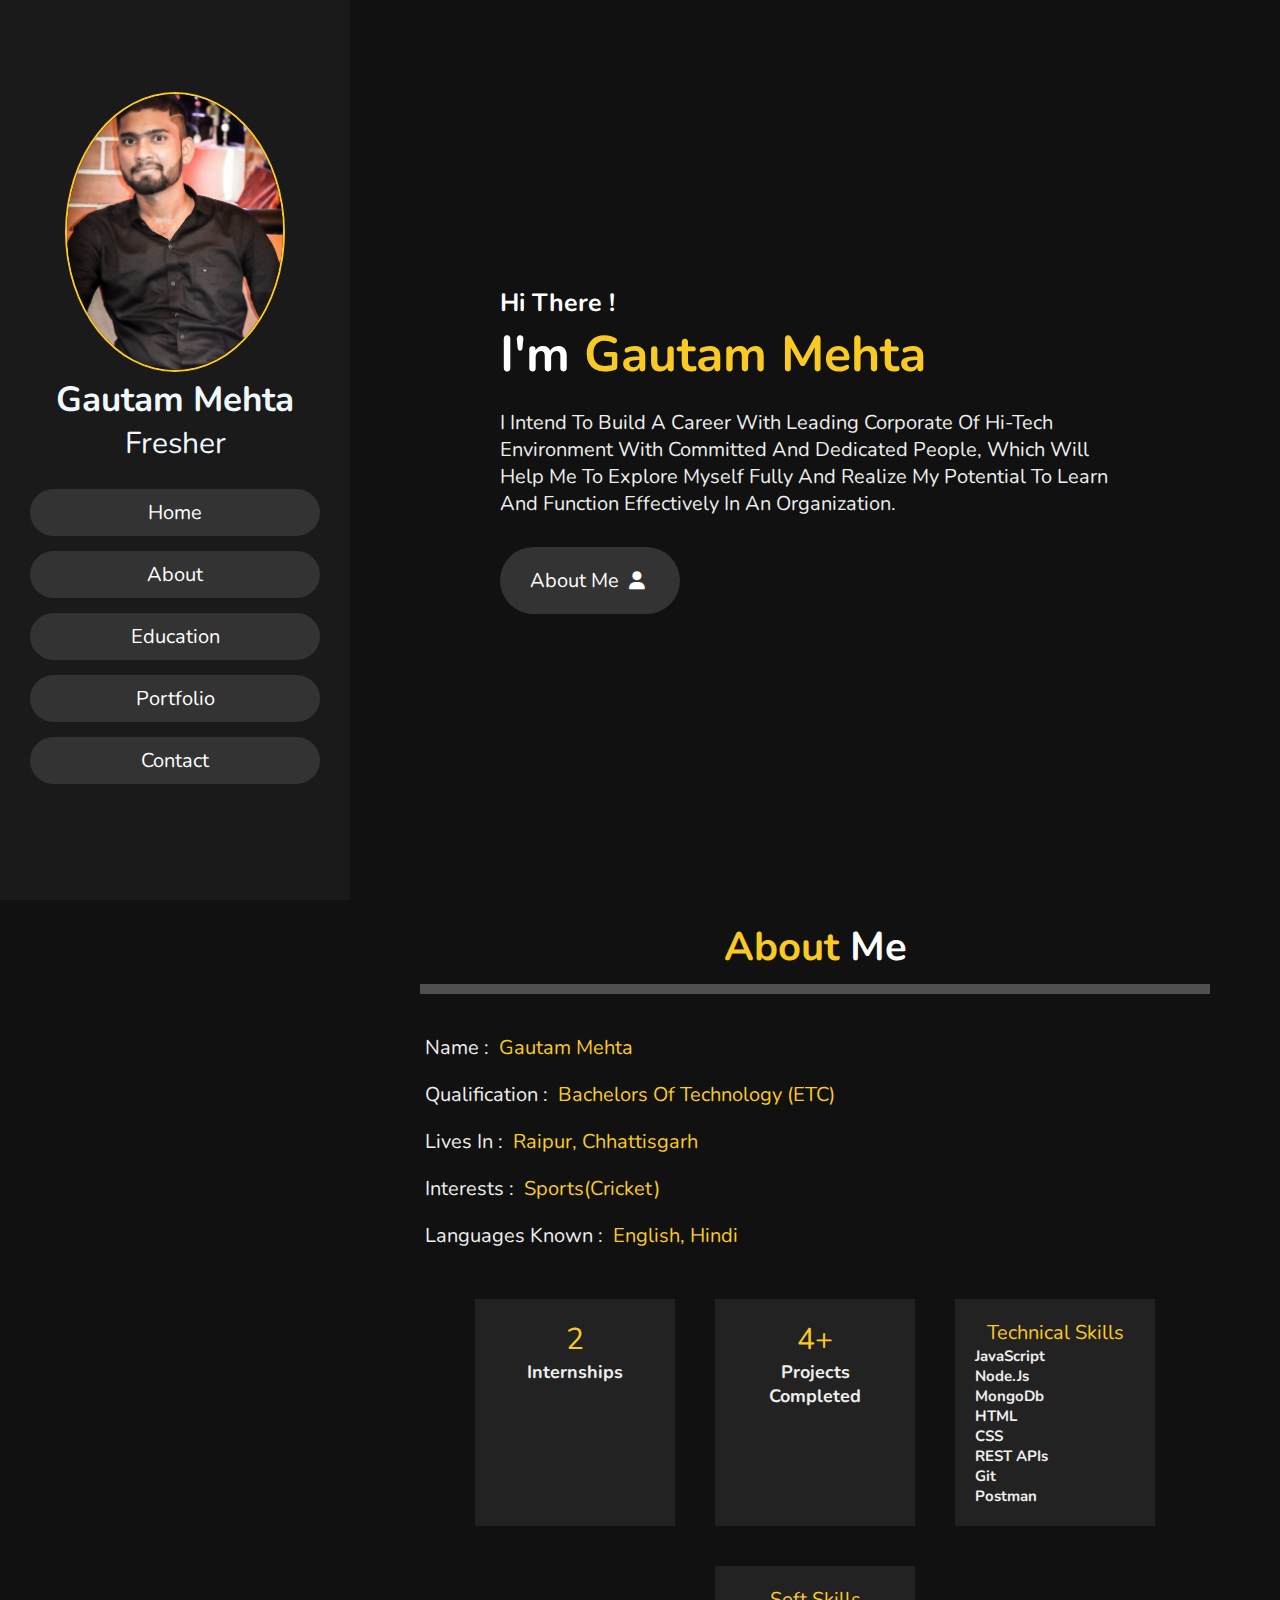
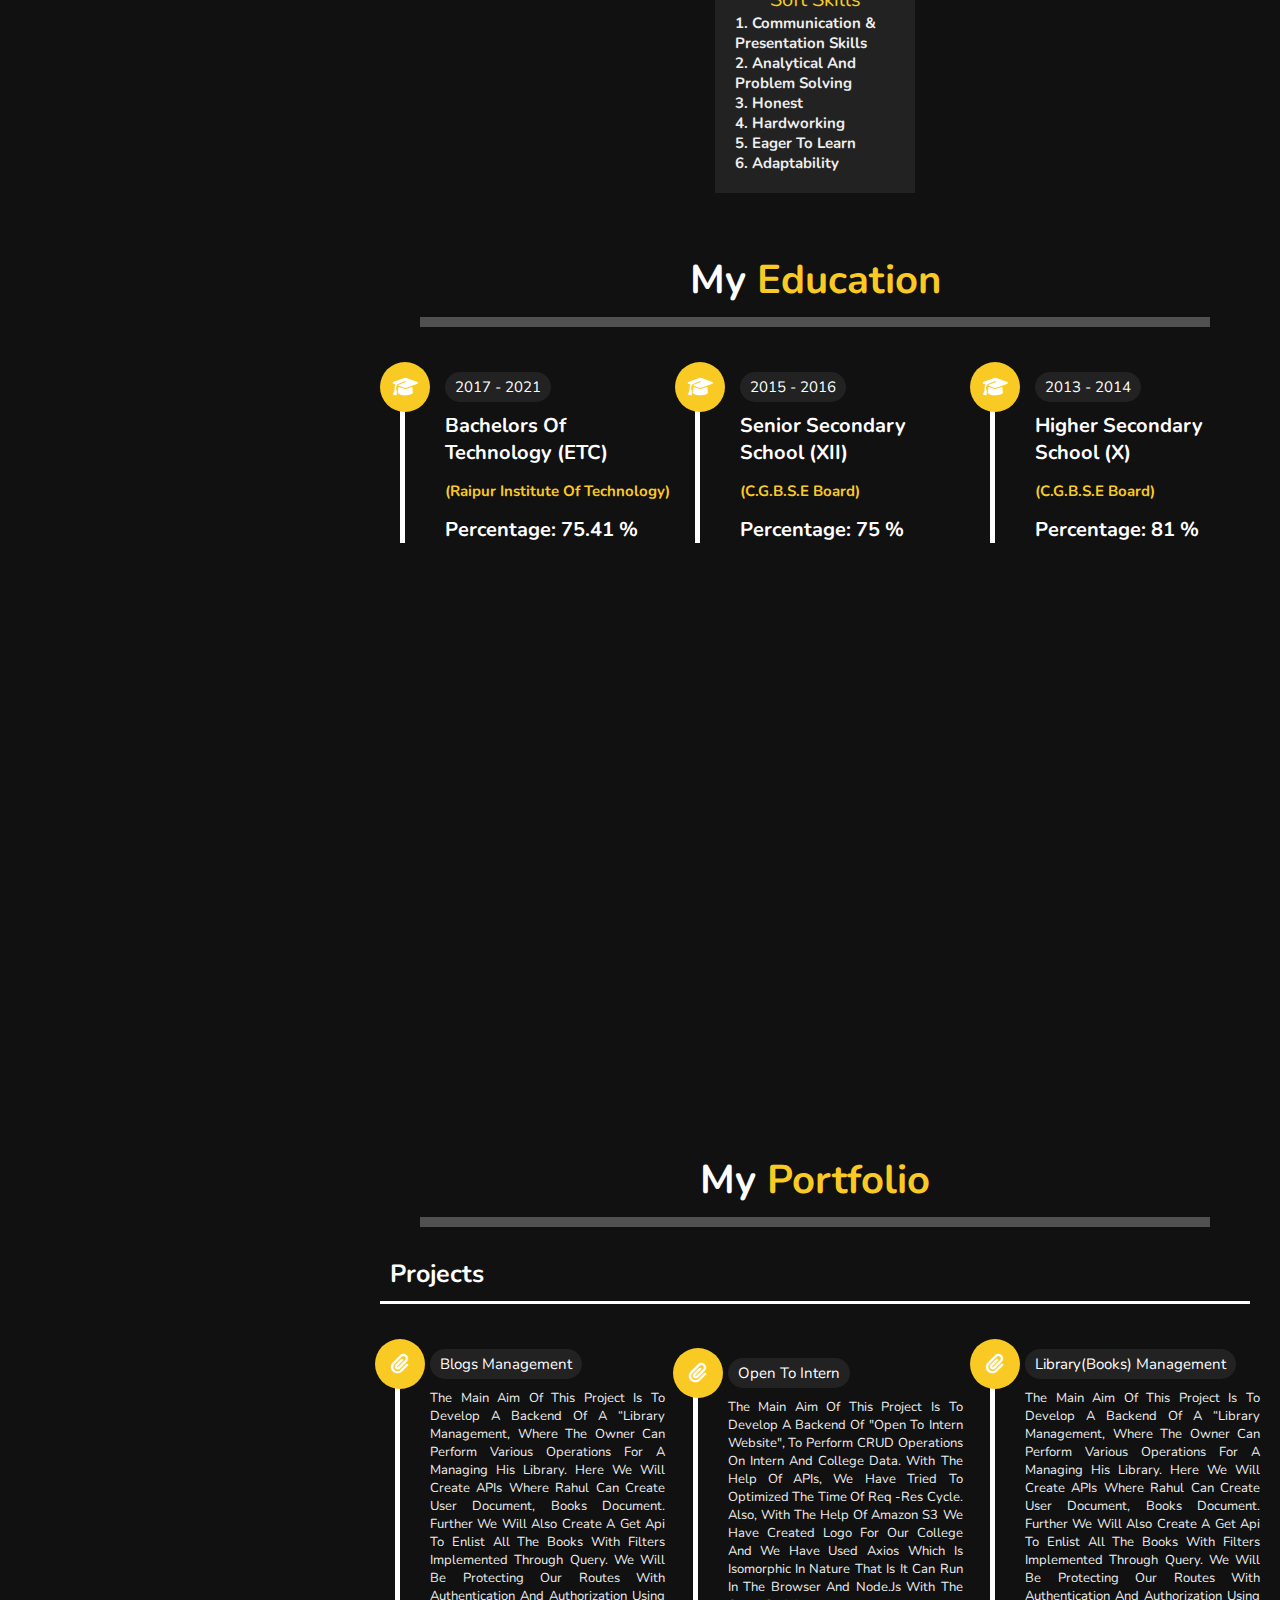
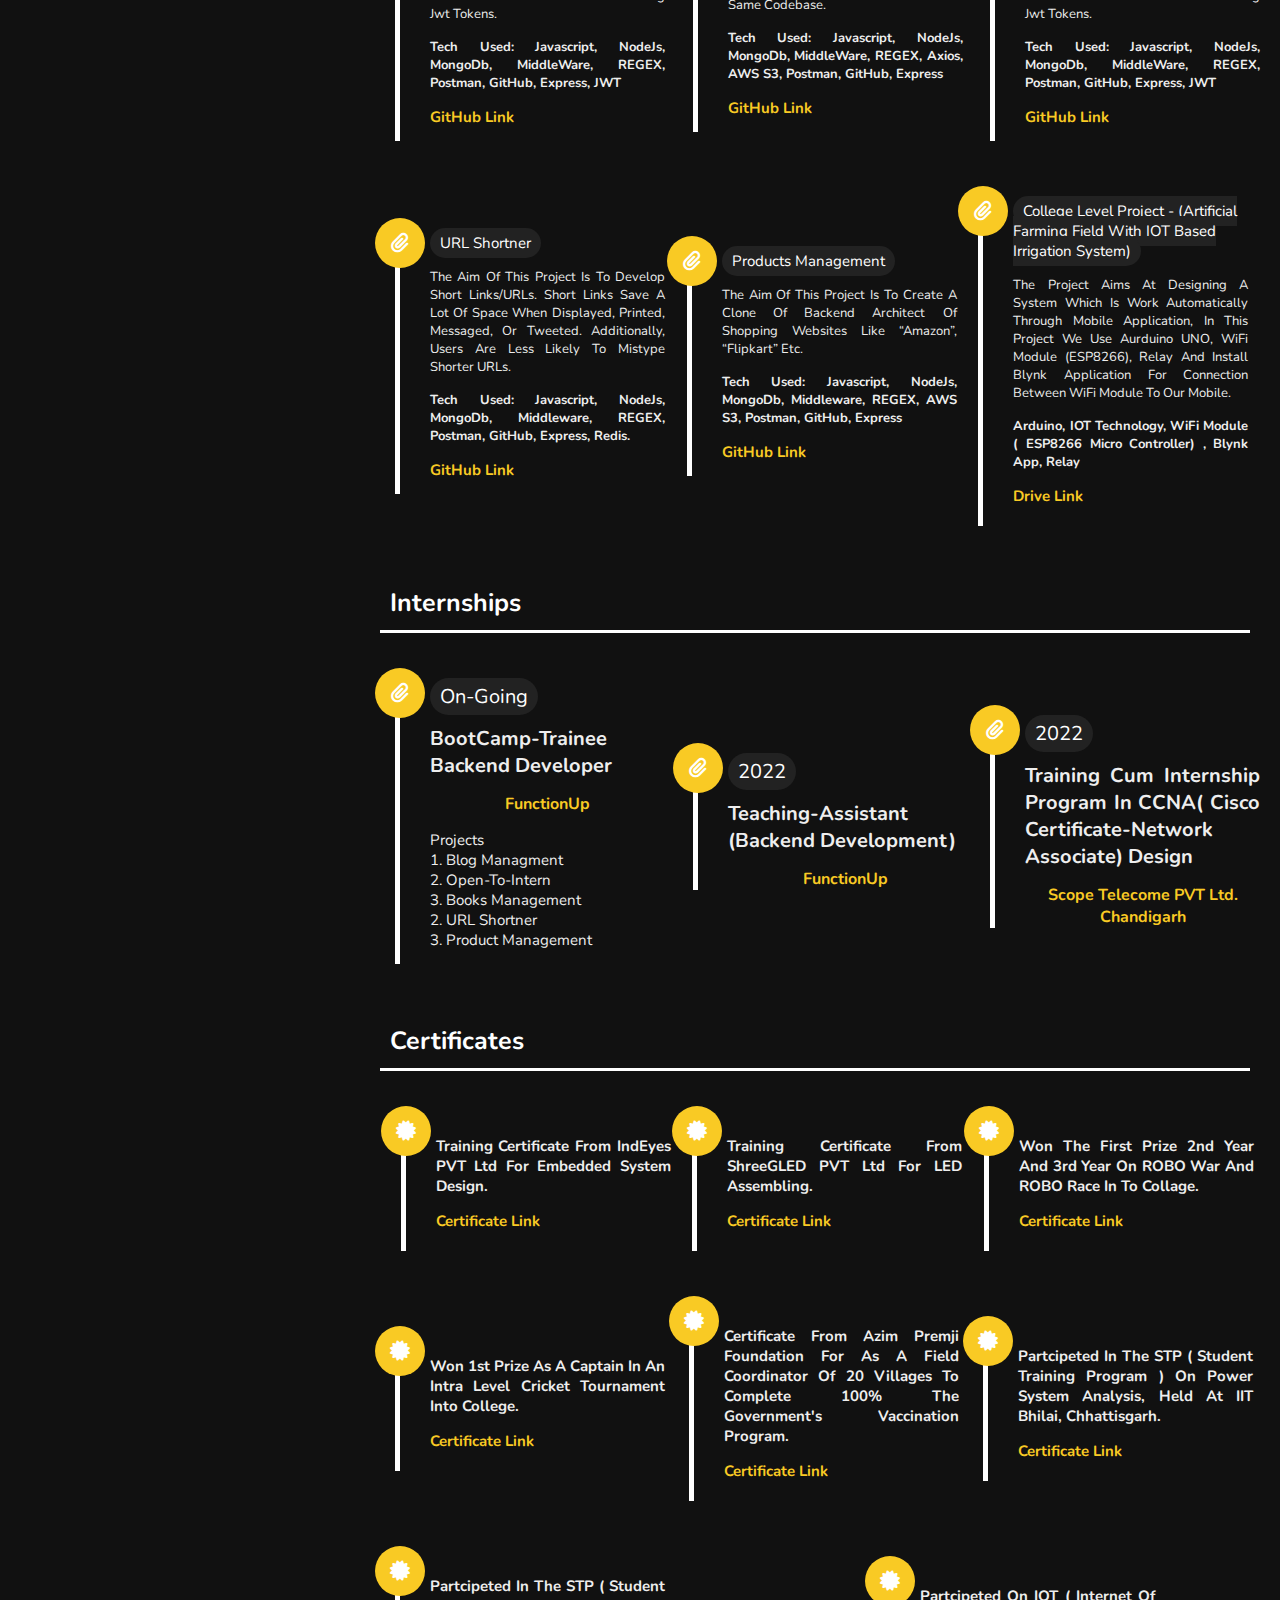
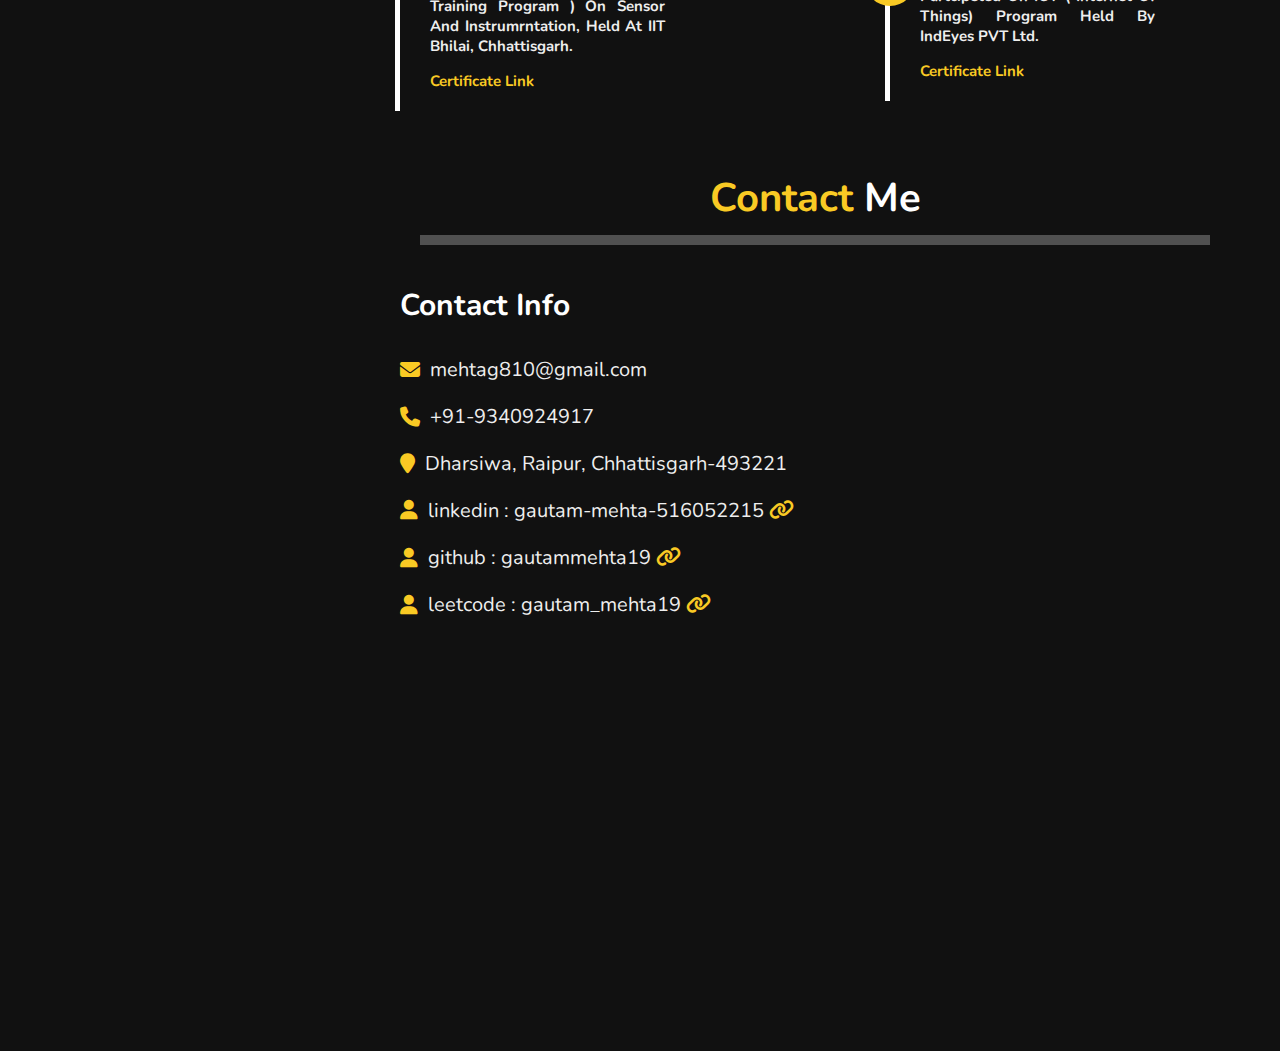
<file: index.html>
<!DOCTYPE html>
<html lang="en">

<head>
    <meta charset="UTF-8">
    <meta name="viewport" content="width=device-width, initial-scale=1.0">
    <title>My personal portfolio website</title>

    <!-- font awesome cdn link -->
    <link rel="stylesheet" href="https://cdnjs.cloudflare.com/ajax/libs/font-awesome/6.2.0/css/all.min.css">

    <!-- custom css file link-->
    <link rel="stylesheet" href="style.css">
</head>

<body>

    <!--header section starts-->

    <header>

        <div class="user">
            <img src="images/pic.jpg" alt="Display Picture">  
            <h3 class="name">Gautam Mehta</h3>
            <p class="post">Fresher</p>
        </div>

        <nav class="navbar">
            <ul>
                <li><a href="#home">home</a></li>
                <li><a href="#about">about</a></li>
                <li><a href="#education">education</a></li>
                <li><a href="#portfolio">portfolio</a></li>
                <li><a href="#contact">contact</a></li>
            </ul>
        </nav>
    </header>

    <!--header section ends-->

    <div id="menu" class="fas fa-bars"></div>

    <!-- Home section starts-->

    <section class="home" id="home">

        <h3>Hi There !</h3>
        <h1>I'm <span>Gautam Mehta</span></h1>
        <p>I intend to build a career with leading corporate of hi-tech environment with committed and dedicated
            people, which will help me to explore myself fully and realize my potential to learn and function effectively in
            an organization.
        </p>
        <a href="#about"><button class="btn">about me <i class="fas fa-user"></i></button></a>

    </section>

    <!-- Home section ends-->


    <!-- About section starts-->

    <section class="about" id="about">
        <h1 class="heading"><span>about </span>Me</h1>
        <div class="row">
            <div class="info">
                <h3><span>name : </span> Gautam Mehta</h3>
                <h3><span>qualification : </span> Bachelors of Technology (ETC)</h3>
                <h3><span>lives In : </span>Raipur, Chhattisgarh </h3>
                <h3><span>interests : </span> sports(cricket)</h3>
                <h3><span>languages Known : </span> English, Hindi </h3>
                <!--<a href="#"><button class="btn">download CV <i class="fas fa-download"></i></button></a> -->
            </div>

            <div class="counter">
                <div class="box">
                    <span style="font-size: 3rem;">2</span>
                    <h3 style="text-align: center; font-size: large;">Internships</h3>
                    <!-- <span>Internships</span>
                    <h3>1. BootCamp - Trainee Backend Developer(Ongoing)</h3>
                    <h5><i class="fas fa-map-marker"></i>  FunctionUp</h5> <br>
                    <h3>2. training cum Internship Program in Web Development</h3>
                    <h5><i class="fas fa-map-marker"></i>  Dezignolics</h5> -->

                </div>

                <div class="box">
                    <span style="font-size: 3rem;">4+</span>
                    <h3 style="text-align: center; font-size: large;">Projects Completed</h3>
                </div>

                <div class="box">
                    <span>Technical Skills</span>
                    <h3>JavaScript<br> Node.js<br> MongoDb<br> HTML<br> CSS<br> REST APIs<br> Git<br>Postman</h3>
                </div>

                <div class="box">
                    <span>Soft Skills</span>
                    <h3>1. Communication & Presentation skills<br>
                        2. Analytical and Problem
                        Solving<br>
                        3. Honest<br>
                        4. Hardworking<br>
                        5. Eager to Learn<br>
                        6. Adaptability
                    </h3>
                </div>

                <!-- <div class="box"> -->
                    <!-- <span style="font-size: 3rem;">1</span>
                    <h3 style="text-align: center; font-size: medium;">Research Paper publication</h3> -->
                    <!-- <span>Publications</span>
                    <h3>Multimedia Security on Cloud Computing Using Cryptography</h3> <br> 
                    <h3><i class="fas fa-user">  </i>  Ankita, Aditi, Avdhoot, Supriya</h3> <br>
                    <h5><i class="fas fa-map-marker"></i>  IRJET</h5>  -->
                <!-- </div> -->

                

            </div>
        </div>
    </section>

    <!-- About section ends-->


    <!-- Education section starts-->

    <section class="education" id="education">
        <h1 class="heading"> my <span>education</span> </h1>
        <div class="box-container">
            <div class="box">
                <i class="fas fa-graduation-cap"></i>
                <span>2017 - 2021</span>
                <h3>Bachelors of Technology (ETC)</h3>
                <h4>(Raipur Institute of Technology)</h4>
                <!-- <h3>CGPA: 7.06</h3> -->
                <h3>Percentage: 75.41 %</h3>
            </div>
            
            <div class="box">
                <i class="fas fa-graduation-cap">  </i>
                <span>2015 - 2016</span>
                <h3>Senior Secondary School (XII)</h3>
                <h4>(C.G.B.S.E Board)</h4>
                <h3>Percentage: 75 %</h3>
            </div>

            <div class="box">
                <i class="fas fa-graduation-cap"></i>
                <span>2013 - 2014</span>
                <h3>Higher Secondary School (X)</h3>
                <h4>(C.G.B.S.E Board)</h4>
                <!-- <h3>CGPA: 7.6</h3> -->
                <h3>Percentage: 81 %</h3>
            </div>

        </div>

    </section>

    <!-- Education section ends-->


    <!-- Portfolio section starts-->

    <section class="portfolio" id="portfolio">
        <h1 class="heading"> my <span>portfolio</span> </h1>

        <h2 class="subheading">Projects</h2>

        <div class="box-container">

            <div class="box">
                <i class="fas fa-paperclip"></i>
                <span>Blogs Management</span>
                <p>The main aim of this project is to develop a backend of a “Library Management, where the owner can perform various operations for a managing his library. Here we will create APIs where Rahul can create user document, books document. Further we will also create a get api to enlist all the books with filters implemented through query. We will be protecting our routes with authentication and authorization using jwt tokens.</p> 

                <h3>Tech used: Javascript, NodeJs, MongoDb, MiddleWare, REGEX, Postman, GitHub, Express, JWT</h3>

                <h3><a href="https://github.com/GautamMehta19/project_1_blogManagment/tree/project/blogManagement"> GitHub Link </a></h3> <br>
            </div>

            <div class="box">
                <i class="fas fa-paperclip"></i>
                <span>Open To intern</span>
                <p>The main aim of this project is to develop a backend of "Open to Intern Website", to perform CRUD
                    operations on intern and college data. With the help of APIs, we have tried to optimized the time of req -res
                    cycle. Also, with the help of amazon S3 we have created logo for our college and we have used axios which
                    is isomorphic in nature that is it can run in the browser and node.js with the same codebase.</p> 

                <h3>Tech used: Javascript, NodeJs, MongoDb, MiddleWare, REGEX, Axios, AWS S3, Postman, GitHub, Express</h3>

                <h3><a href="https://github.com/GautamMehta19/project-2-Open-to-Intern/tree/project/internshipGroup47"> GitHub Link </a></h3> <br>
            </div>

            <div class="box">
                <i class="fas fa-paperclip"></i>
                <span>Library(Books) Management</span>
                <p>The main aim of this project is to develop a backend of a “Library Management, where the owner can perform various operations for a managing his library. Here we will create APIs where Rahul can create user document, books document. Further we will also create a get api to enlist all the books with filters implemented through query. We will be protecting our routes with authentication and authorization using jwt tokens.</p> 

                <h3>Tech used: Javascript, NodeJs, MongoDb, MiddleWare, REGEX, Postman, GitHub, Express, JWT</h3>

                <h3><a href="https://github.com/GautamMehta19/Project-3-Books_Managment/tree/project/booksManagementGroup44"> GitHub Link </a></h3> <br>
            </div>

            <div class="box">
                <i class="fas fa-paperclip"></i>
                <span>URL Shortner</span>
                <p> The aim of this project is to develop short links/URLs. Short links save a lot of space when displayed,
                    printed, messaged, or tweeted. Additionally, users are less likely to mistype shorter URLs.</p> 

                <h3>Tech used:  Javascript, NodeJs, MongoDb, Middleware, REGEX, Postman, GitHub, Express, Redis.</h3>

                <h3><a href="https://github.com/GautamMehta19/project_4-urlShortnerGroup/tree/project/urlShortnerGroup44"> GitHub Link </a></h3> <br>
            </div>

            <div class="box">
                <i class="fas fa-paperclip"></i>
                <span>Products Management</span>
                <p> The aim of this project is to create a clone of backend architect of shopping websites like “Amazon”,
                    “Flipkart” etc.</p> 

                <h3>Tech used:  Javascript, NodeJs, MongoDb, Middleware, REGEX, AWS S3, Postman, GitHub, Express</h3>

                <h3><a href="https://github.com/GautamMehta19/Product_Managment-e-shopping-cart-/tree/project/productsManagementGroup44"> GitHub Link </a></h3> <br>
            </div>

            

            <div class="box">
                <i class="fas fa-paperclip"></i>
                <span>College Level Project - (Artificial Farming Field with IOT Based Irrigation System)</span>
                <p> The project aims at designing a system which is work automatically through mobile application, in this project we use aurduino UNO, WiFi Module (ESP8266), Relay and install Blynk application for connection between WiFi module to our mobile.</p>

                <h3>Arduino, IOT Technology, WiFi module ( ESP8266 micro Controller) , Blynk App, Relay</h3>

                <h3><a href="https://drive.google.com/drive/folders/1ARFFRWPECGOO5T4LygPxQ1DUd_nhGhR_"> drive Link<a></h3> <br>
            </div>

            <!-- <div class="box"> -->
                <!-- <i class="fas fa-paperclip"></i>
                <span>Image and Video Security</span>
                <p> The main objective of project is to protect the files in the cloud using cryptographyfrom side channel attack
                    providing double encryption to secure the images and videos.</p>

                <h3>Tech used: AVA, HTML, CSS, Cloud, Cryptography </h3> -->
            <!-- </div> -->

        </div>

        <h2 class="subheading">Internships</h2>

        <div class="box-container">
            <div class="box">
                <i class="fas fa-paperclip"></i>
                <span style="font-size: 2rem;">On-going</span>
                <h3 style="font-size: 2rem;">BootCamp-Trainee Backend Developer</h3><br>
                <h5>FunctionUp</h5>
                <p style="font-size: 1.5rem;"> Projects<br>
                    1. Blog managment<br>
                    2. Open-to-Intern<br>
                    3. Books Management<br>
                    2. URL Shortner<br>
                    3. Product Management
                </p> <br>
            </div>

            <div class="box">
                <i class="fas fa-paperclip"></i>
                <span style="font-size: 2rem;">2022</span>
                <h3 style="font-size: 2rem;">Teaching-Assistant (backend development) </h3><br>
                <h5>FunctionUp</h5>
            </div>

            <div class="box">
                <i class="fas fa-paperclip"></i>
                <span style="font-size: 2rem;">2022</span>
                <h3 style="font-size: 2rem;">Training cum Internship program in CCNA( Cisco Certificate-Network Associate) design</h3><br>
                <h5>Scope Telecome PVT Ltd. Chandigarh</h5>
                <!-- <p style="font-size: 1.5rem;">Scope Telecome PVT Ltd. Chandigarh.</p> -->
            </div>

        </div>

        <h2 class="subheading">Certificates</h2>
        
        <div class="box-container">
            <div class="box">
                <i class="fas fa-certificate"></i>
                <h3 style="font-size: 1.5rem;">training certificate from IndEyes PVT Ltd for Embedded System Design.</h3>
                <h3><a href="https://drive.google.com/drive/folders/16zf2nUGRCT5xY2Tk5tcE2GKf2kvYoNDE"> Certificate Link<a></h3> <br>
            </div>

            <div class="box">
                <i class="fas fa-certificate"></i>
                <h3 style="font-size: 1.5rem;">Training Certificate from ShreeGLED PVT Ltd for LED assembling.</h3>
                <h3><a href="https://drive.google.com/drive/folders/1-s80EmAQZtOrBmjZzFjru43AAKSfsTT-"> Certificate Link<a></h3> <br>
            </div>

            <div class="box">
                <i class="fas fa-certificate"></i>
                <h3 style="font-size: 1.5rem;">Won the First prize 2nd year and 3rd year on ROBO War and ROBO Race in to collage.</h3>
                <h3><a href="https://drive.google.com/drive/folders/1BbDYMZ6IWfsI31lujWFvcknZU0oHHNhK"> Certificate Link<a></h3> <br>
            </div>

            <div class="box">
                <i class="fas fa-certificate"></i>
                <h3 style="font-size: 1.5rem;"> Won 1st prize as a captain in an intra level cricket tournament into college.</h3>
                <h3><a href="https://drive.google.com/drive/folders/1Rxd0oKW8vPhd-dD3Dz3xihB8b93FHmJD"> Certificate Link<a></h3> <br>
            </div>

            <div class="box">
                <i class="fas fa-certificate"></i>
                <h3 style="font-size: 1.5rem;"> Certificate from Azim Premji Foundation for as a Field Coordinator of 20 villages to complete 100% the government's vaccination program.</h3>
                <h3><a href="https://drive.google.com/drive/folders/1Rxd0oKW8vPhd-dD3Dz3xihB8b93FHmJD"> Certificate Link<a></h3> <br>
            </div>

            <div class="box">
                <i class="fas fa-certificate"></i>
                <h3 style="font-size: 1.5rem;"> Partcipeted in the STP ( student training program ) on power system analysis, held at IIT Bhilai, Chhattisgarh.</h3>
                <h3><a href="https://drive.google.com/drive/folders/1JLv4YiOA7SeDTRDKI-G6Ed0BfLfzoCXe"> Certificate Link<a></h3> <br>
            </div>

            <div class="box">
                <i class="fas fa-certificate"></i>
                <h3 style="font-size: 1.5rem;"> Partcipeted in the STP ( student training program ) on Sensor and Instrumrntation, held at IIT Bhilai, Chhattisgarh.</h3>
                <h3><a href="https://drive.google.com/drive/folders/1G34Zj95E5fP5RXLKfn_u4AIAue8qANZ7"> Certificate Link<a></h3> <br>
            </div>

            <div class="box">
                <i class="fas fa-certificate"></i>
                <h3 style="font-size: 1.5rem;"> Partcipeted on IOT ( Internet of Things) Program held by IndEyes PVT Ltd.</h3>
                <h3><a href="https://drive.google.com/drive/folders/1EjEjkSrzQ4N1tFpfLtd4wFUPaqRPg8x4"> Certificate Link<a></h3> <br>
            </div>
        </div>
        

    </section>

    <!-- Portfolio section ends-->


    <!-- contact section starts-->

    <section class="contact" id="contact">

        <h1 class="heading"><span>contact</span> me</h1>
        <div class="row">
            <div class="content">
                <h3 class="title">contact info</h3>
                <div class="info">
                    <h3 style="text-transform: lowercase;"><i class="fas fa-envelope"></i>   mehtag810@gmail.com</h3>
                    <h3><i class="fas fa-phone"></i>  +91-9340924917</h3>
                    <h3><i class="fas fa-map-marker"></i>  Dharsiwa, Raipur, Chhattisgarh-493221</h3>
                    <h3><i class="fas fa-user"></i> <a href="https://www.linkedin.com/in/gautam-mehta-516052215/" style="text-transform: lowercase;"> LinkedIn : gautam-mehta-516052215  <i class="fas fa-link"></i></a></h3>
                    <h3><i class="fas fa-user"> </i><a href="https://github.com/GautamMehta19" style="text-transform: lowercase;">  GitHub : GautamMehta19  <i class="fas fa-link"></i></a></h3>
                    <h3><i class="fas fa-user"> </i><a href="https://leetcode.com/Gautam_Mehta19/" style="text-transform: lowercase;">  LeetCode : Gautam_Mehta19  <i class="fas fa-link"></i></a></h3>
                </div>
            </div>
        </div>

    </section>

    <!-- contact section ends-->


    <!-- scroll top button
    <a href="#home" class="top">
        <img src="images/scroll-top-img.png" alt="">
    </a> -->



    <!-- jquery cdn link-->

    <script src="https://cdnjs.cloudflare.com/ajax/libs/jquery/3.6.1/jquery.min.js"></script>

    <!--custom js file link-->
    <script src="script.js"></script>

</body>
</html>
</file>
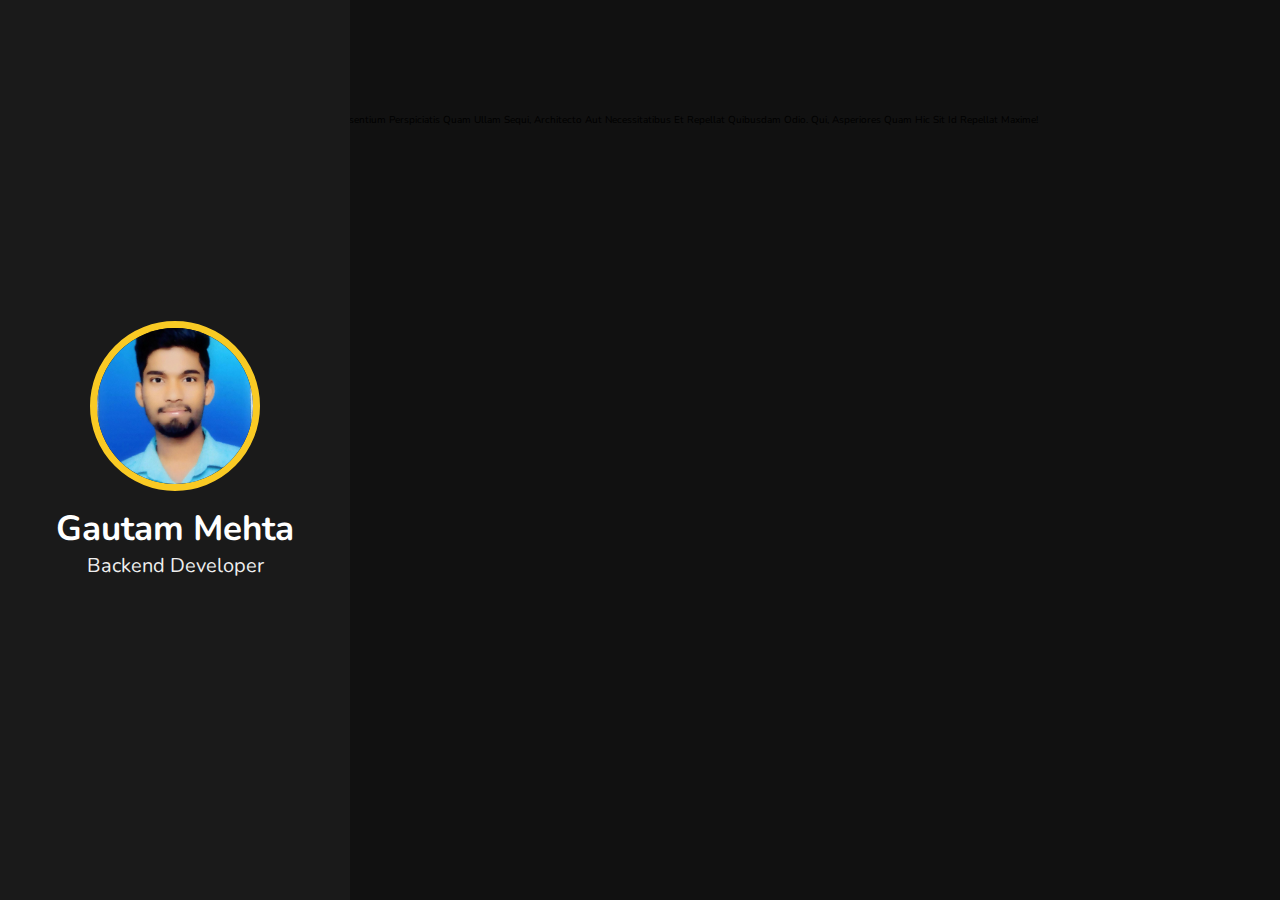
<file: portfolio/index.html>
<!DOCTYPE html>
<html lang="en">
<head>
    <meta charset="UTF-8">
    <meta http-equiv="X-UA-Compatible" content="IE=edge">
    <meta name="viewport" content="width=device-width, initial-scale=1.0">
    <title>Personal poertfolio Gautam Mehta</title>

    <!-- font awesome cdn link-->
    <link rel="stylesheet" href="https://cdnjs.cloudflare.com/ajax/libs/font-awesome/6.2.1/css/all.min.css">

    <!-- custum css file link  -->
    <link rel="stylesheet" href="style.css">
</head>
<body>
    
    <!-- header section starts  -->

    <header>
        <div class="user">
            <img src="images/pic.jpg" alt="">
            <h3 class="name">Gautam Mehta</h3>
            <p class="post">Backend Developer</p>
        </div>
    </header>

    <nav class="navbar">
        <ul>
            <li><a href="#home">Home</a></li>
            <li><a href="#about">About</a></li>
            <li><a href="#education">Education</a></li>
            <li><a href="#portfolio">Portfolio</a></li>
            <li><a href="#contact">Contact</a></li>
        </ul>
    </nav>

    <!-- header section ends  -->
    <div id="menu" class="fas fa-bars"></div>


    <!-- home section starts  -->
    <section class="home" id="home">
        <h3>Hi There...!</h3>
        <h1>I'M <span>Gautam Mehta</span></h1>
        <p>Lorem ipsum, dolor sit amet consectetur adipisicing elit. Dolor, quos praesentium perspiciatis quam ullam sequi, architecto aut necessitatibus et repellat quibusdam odio. Qui, asperiores quam hic sit id repellat maxime!</p>
        <a href="#about"><button class="btn">about me <i class="fas fa-user"></i></button></a>
    </section>


    <!-- home section ends  -->

    <div id="menu" class="fas fa-bars"></div>

    <!-- jquery cdn link  -->
    <script src="https://cdnjs.cloudflare.com/ajax/libs/jquery/3.6.1/jquery.min.js"></script>

    <!-- custum js file link  -->
    <script src="script.js"></script>
    
</body>
</html>
</file>
<file: style.css>
@import url('https://fonts.googleapis.com/css2?family=Nunito:wght@200;300;400;600&display=swap');

:root {
    --yellow: #f9ca24;
    --white: #ffffff;
}

* {
    font-family: 'Nunito', sans-serif;
    margin: 0;
    padding: 0;
    box-sizing: border-box;
    text-decoration: none;
    outline: none;
    border: none;
    text-transform: capitalize;
    transition: all .2s linear;
}

*::selection {
    background: var(--yellow);
    color: #333;
}

html {
    font-size: 62.5%;
    overflow-x: hidden;
}

html::-webkit-scrollbar {
    width: 1.4 rem;
}

html::-webkit-scrollbar-track {
    background: #222;
}

html::-webkit-scrollbar-thumb {
    background: var(--yellow);
}

body {
    background: #111;
    overflow-x: hidden;
    padding-left: 35rem;
}

section {
    min-height: 100vh;
    padding: 1rem;
}

.btn {
    padding: 2rem 3rem;
    background: #333;
    color: #fff;
    cursor: pointer;
    margin-top: 1rem;
    font-size: 2rem;
    border-radius: 5rem;
}

.btn i {
    padding: 0 .5rem;
    font-size: 1.8rem;
}

.btn:hover {
    background-color: var(--yellow);
}

.heading {
    text-align: center;
    margin: 0 6rem;
    font-size: 4rem;
    padding: 1rem;
    border-bottom: 1rem solid #fff4;
    color: #fff;
}

.heading span {
    color: var(--yellow);

}

header {
    position: fixed;
    top: 0;
    left: 0;
    z-index: 1000;
    height: 100%;
    width: 35rem;
    background: #1a1a1a;
    display: flex;
    align-items: center;
    justify-content: center;
    flex-flow: column;
    text-align: center;
}

header .user img {
    height: 28rem;
    width: 22rem;
    border-radius: 50%;
    object-fit: cover;
    margin-bottom: 1 rem;
    border: 0.2rem solid var(--yellow);
}

header .user .name {
    font-size: 3.5rem;
    color: aliceblue;
}

header .user .post {
    font-size: 3rem;
    color: aliceblue;
}

header .navbar {
    width: 100%;
}

header .navbar ul {
    list-style: none;
    padding: 1rem 3rem;

}

header .navbar ul li a {
    display: block;
    padding: 1rem;
    margin: 1.5rem 0;
    background: #333;
    color: #fff;
    font-size: 2rem;
    border-radius: 5rem;
}

header .navbar ul li a:hover {
    background: var(--yellow);
}

#menu {
    position: fixed;
    top: 2rem;
    right: 2rem;
    background: #333;
    color: #fff;
    cursor: pointer;
    font-size: 2.5rem;
    padding: 1rem 1.5rem;
    z-index: 1000;
    display: none;
}

.home {
    display: flex;
    justify-content: center;
    flex-flow: column;
    padding: 0 15rem;

}

.home h3 {
    font-size: 2.5rem;
    color: #fff;
}

.home h1 {
    font-size: 5rem;
    color: #fff;
}

.home h1 span {
    color: var(--yellow);
}

.home p {
    font-size: 2rem;
    color: #eee;
    padding: 2rem 0;
}

.about .row {
    display: flex;
    align-items: center;
    justify-content: center;
    flex-wrap: wrap;
    padding: 1rem 0;

}

.about .row .info{
    flex: 1 1 48rem;
    padding: 2rem 1rem;
    padding-left: 6rem;
}

.about .row .info h3{
    font-size: 2rem;
    color: var(--yellow);
    padding: 1rem 0;
    font-weight: normal;
}

.about .row .info h3 span{
    color: #eee;
    padding: 0 .5rem;
}

.about .row .counter{
    flex: 1 1 48rem;
    display: flex;
    justify-content: center;
    flex-wrap: wrap;
}

.about .row .counter .box{
    width: 20rem;
    background: #222;
    text-align: center;
    padding: 2rem;
    margin: 2rem;
}

.about .row .counter .box span{
    font-size: 2rem;
    color: var(--yellow);
}

.about .row .counter .box h3{
    font-size: 1.5rem;
    color: #eee;
    text-align: left;
}

.about .row .counter .box h5{
    font-size: 1.5rem;
    color:var(--yellow  );
}

.education .box-container{
    display: flex;
    align-items: center;
    justify-content: space-between;
    flex-wrap: wrap;
    padding: 1rem 0;
    padding-left: 3rem;
}

.education .box-container .box{
    width: 27rem;
    margin: 4rem 1rem;
    padding-left: 4rem;
    border-left: .5rem solid #fff;
    position: relative;
}

.education .box-container .box span{
    font-size: 1.5rem;
    background: #222;
    color: #fff;
    border-radius: 5rem;
    padding: .5rem 1rem;
    
}

.education .box-container .box h3{
    font-size: 2rem;
    color: #fff;
    padding-top: 1.5rem;

}

.education .box-container .box h4{
    font-size: 1.5rem;
    color:var(--yellow);
    padding-top: 1.5rem;
}

.education .box-container .box i{
    position: absolute;
    top: -1.5rem; left: -2.5rem;
    height: 5rem;
    width: 5rem;
    border-radius: 50%;
    line-height: 5rem;
    text-align: center;
    font-size: 2rem;
    color: #fff;
    background-color: var(--yellow);
}

.portfolio .subheading{
    text-align: left;
    margin: 2rem;
    font-size: 2.5rem;
    padding: 1rem;
    color: #fff;
    border-bottom: .3rem solid #fff;

}

.portfolio .box-container{
    display: flex;
    align-items: center;
    justify-content: space-between;
    flex-wrap: wrap;
    padding-right: .5rem;
    padding-left: 3rem;
}

.portfolio .box-container .box{
    width: 27rem;
    margin: 3rem .5rem;
    padding-left: 3rem;
    border-left: .5rem solid #fff;
    position: relative;
}

.portfolio .box-container .box span{
    font-size: 1.5rem;
    background: #222;
    color: #fff;
    border-radius: 5rem;
    padding: 0.5rem 1rem;    
}

.portfolio .box-container .box p{
    font-size: 13px;
    color: #eee;
    padding-top: 1.5rem;
    text-align: justify;
}

.portfolio .box-container .box h3{
    font-size: 13px;
    color: #eee;
    padding-top: 1.5rem;
    text-align: justify;
}

.portfolio .box-container .box a{
    font-size: 15px;
    color: var(--yellow);
    text-align: justify;
}
.portfolio .box-container .box h5{
    color: var(--yellow);
    font-size: medium;
    text-align: center;
    
}
.portfolio .box-container .box i{
    position: absolute;
    top: -1.5rem; left: -2.5rem;
    height: 5rem;
    width: 5rem;
    border-radius: 50%;
    line-height: 5rem;
    text-align: center;
    font-size: 2rem;
    color: #fff;
    background-color: var(--yellow);
}

.contact .root{
    display: flex;
    align-items: center;
    justify-content: center;
    flex-wrap: wrap;

}

.contact .row .content{
    flex: 1 1 30rem;
    padding: 4rem;
    padding-bottom: 0;

}

.contact .row .content .title{
    color: #fff;
    font-size: 3rem;
    padding-bottom: 2rem;

}

.contact .row .content .info h3{
    display: flex;
    align-items: center;
    font-size: 2rem;
    color: #eee;
    padding: 1rem 0;
    font-weight: normal;
}

.contact .row .content .info h3 i{
    padding-right: 1rem;
    color: var(--yellow);
}

.contact .row .content .info h3 a{
    color: #eee;
}






/*media queries */


@media (max-width: 1200px) {
    html {
        font-size: 55%;
    }

    .home {
        padding: 1rem 4rem;
    }
}

@media (max-width: 991px) {
    header {
        left: -120%;
    }

    #menu {
        display: block;
    }

    header.toggle {
        left: 0%;
    }

    body {
        padding: 0
    }
}

@media (max-width: 768px) {
    html {
        font-size: 50%;
    }
}

@media (max-width: 400px) {
    header {
        width: 100vw;
    }

    .heading{
        margin: 0 3rem;
    }

    .about .row .counter .box{
        width: 100%;
    }

    .education .box-container .box{
        width: 100%;
    }

    .portfolio .box-container .box{
        width: 100%;
    }

    .contact .box-container .box{
        width: 100%;
    }
}
</file>
<file: portfolio/style.css>
@import url('https://fonts.googleapis.com/css2?family=Nunito:wght@200;300;400&display=swap');

:root{
    --yellow:#f9ca24;
}

*{
    font-family: 'Nunito', sans-serif;
    margin: 0; padding: 0;
    box-sizing: border-box;
    text-decoration: none;
    outline: none; border: none;
    text-transform: capitalize;
    transition: all .2s linear;
}

*::selection{
    background: var(--yellow);
    color: #333;
}

html{
    font-size: 62.5%;
    overflow-x: hidden;
}

html::-webkit-scrollbar-track{
    background: #222;
}

html::-webkit-scrollbar-thumb{
    background: var(--yellow);
}

body{
    background: #111;
    overflow-x: hidden;
}

header{
    position: fixed;
    top: 0; left: 0;
    z-index: 1000;
    height: 100%;
    width: 35rem;
    background: #1a1a1a;
    display: flex;
    align-items: center;
    justify-content: center;
    flex-flow: column;
    text-align: center;
}

header .user img{
    height: 17rem;
    width: 17rem;
    border-radius: 50%;
    object-fit: cover;
    margin-bottom: 1rem;
    border: .7rem solid var(--yellow);
}

header .user .name{
    font-size: 3.5rem;
    color: #fff;
}

header .user .post{
    font-size: 2rem;
    color: #eee;
}

header .navbar{
    width: 100%;
}

header .navbar ul{
    list-style: none;
    padding: 1rem 3rem;
}

header .navbar ul li a{
    display: block;
    padding: 1rem;
    margin: 1.5rem 0;
    background: #333;
    color: #fff;
    font-size: 2rem;
    border-radius: 5rem;
}

header .navbar ul li a:hover{
     background: var(--yellow);
} 


#menu{
    position: fixed;
    top: 2rem; right: 2rem;
    background: #333;
    color: #fff;
    cursor: pointer;
    font-size: 2.5rem;
    padding: 1rem 1.5rem;
    z-index: 1000;
    display: none;
}



/* media query  */

@media (max-widith:1200px){
    html{
        font-size: 55%;
    }
}

@media (max-widith:991px){

    header{
        left: -120%;
    }

    #menu{
        display: block;
    }

    header.toggle{
        left: 0%;
    }
}


@media (max-widith:768px){

    html{
        font-size: 23pvm;
    }
}

@media (max-widith:400px){

    header{
        width: 100vm;
    }
}
</file>
